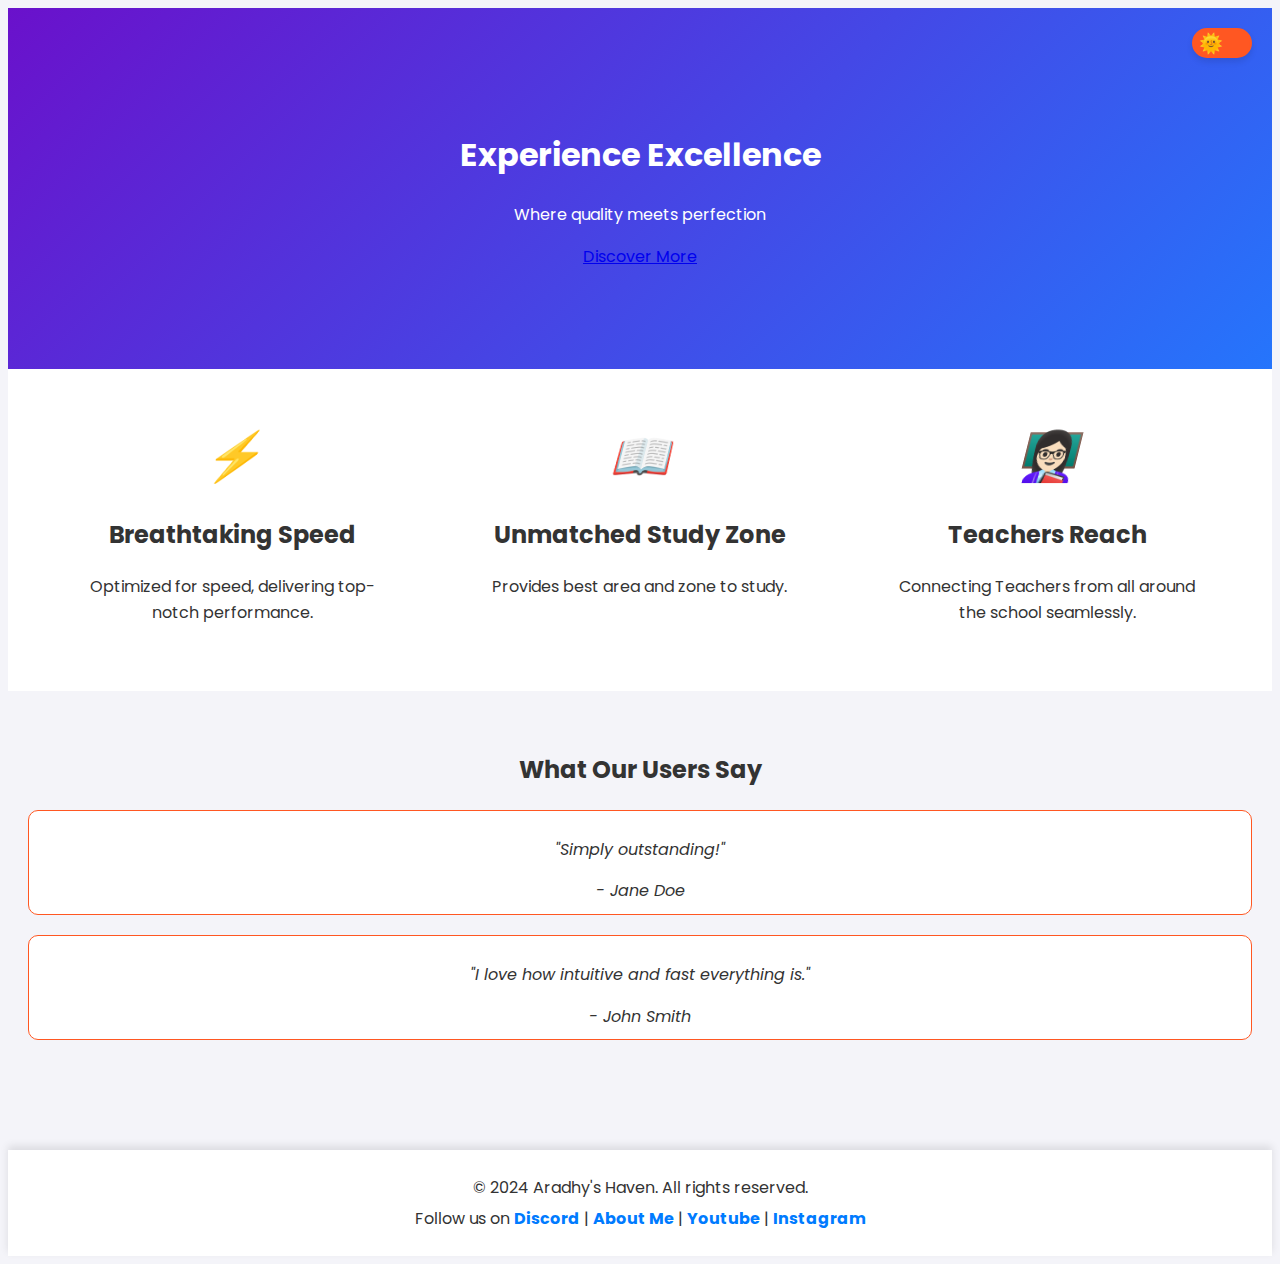
<file: index.html>
<!DOCTYPE html>
<html lang="en">
<head>
  <meta charset="UTF-8">
  <meta name="viewport" content="width=device-width, initial-scale=1.0">
  <title>Aradhy's Haven</title>
  <link href="https://fonts.googleapis.com/css2?family=Poppins:wght@300;400;600&display=swap" rel="stylesheet">
  <link rel="stylesheet" href="styles.css">
</head>
<body>
  <header>
    <div class="hero">
      <h1 class="title">Experience Excellence</h1>
      <p class="subtitle">Where quality meets perfection</p>
      <a href="#features" class="cta">Discover More</a>
    </div>
    <button class="theme-toggle" onclick="toggleTheme()">
        <span class="toggle-icon">🌞</span>
        <span class="toggle-icon">🌙</span>
      </button>      
  </header>

  <section id="features" class="features">
    <div class="feature fade-in">
      <i class="icon rotate">⚡</i>
      <h2>Breathtaking Speed</h2>
      <p>Optimized for speed, delivering top-notch performance.</p>
    </div>
    <div class="feature slide-in">
      <i class="icon bounce">📖</i>
      <h2>Unmatched Study Zone</h2>
      <p>Provides best area and zone to study.</p>
    </div>
    <div class="feature zoom-in">
      <i class="icon flip">👩🏻‍🏫</i>
      <h2>Teachers Reach</h2>
      <p>Connecting Teachers from all around the school seamlessly.</p>
    </div>
  </section>
  <section class="testimonials fade-in-up">
    <h2>What Our Users Say</h2>
    <div class="testimonial pulse">
      <p>"Simply outstanding!"</p>
      <span>- Jane Doe</span>
    </div>
    <div class="testimonial shake">
      <p>"I love how intuitive and fast everything is."</p>
      <span>- John Smith</span>
    </div>
  </section>

  <footer>
    <p>&copy; 2024 Aradhy's Haven. All rights reserved.</p>
    <p>Follow us on <a href="https://discord.gg/WChvK4dV">Discord</a> | <a href="about.html">About Me</a> | <a href="https://youtube.com/@ultimatereads?si=woaHqqSPRDIdERXf">Youtube</a> | <a href="#">Instagram</a></p>
  </footer>

  <script src="script.js"></script>
</body>
</html>
</file>
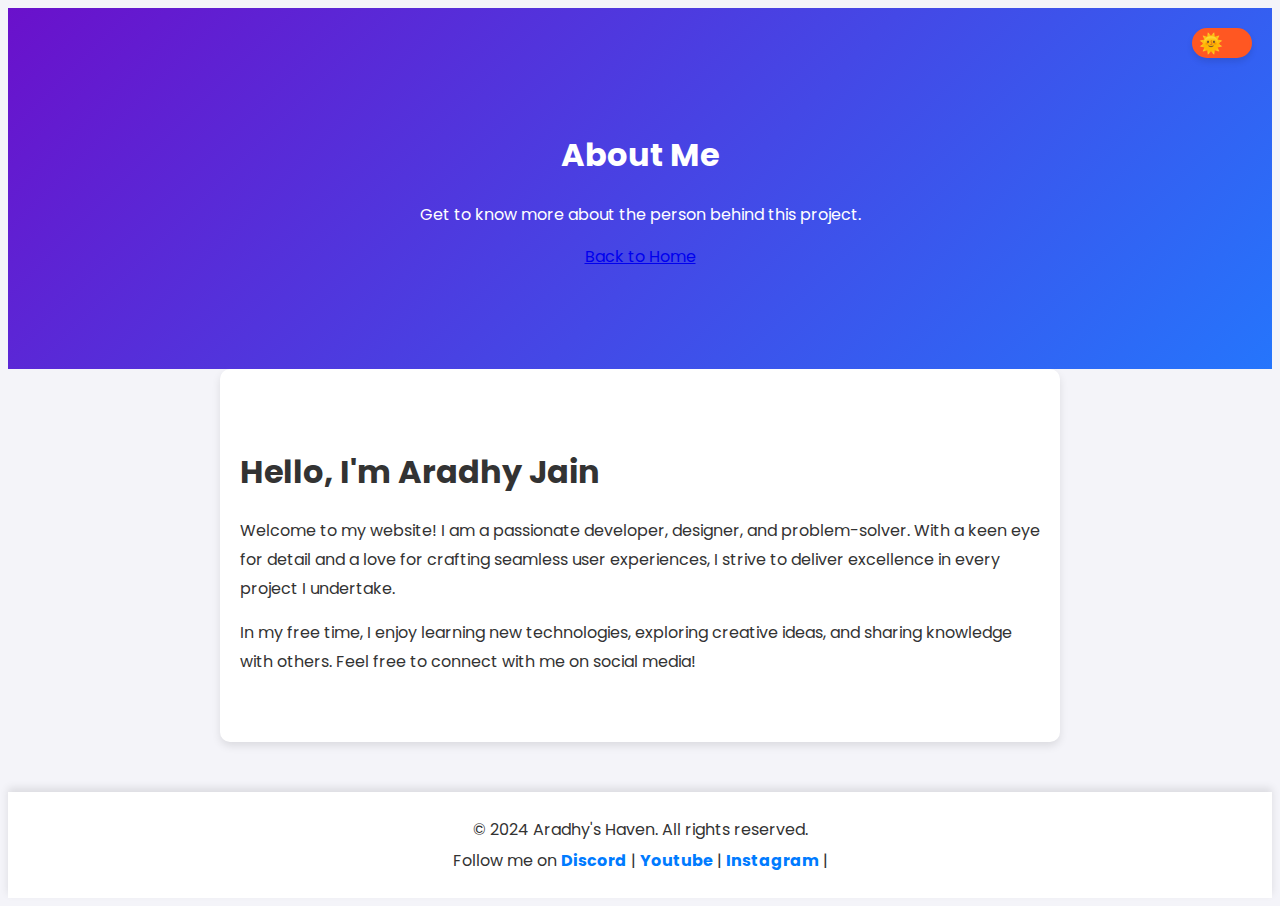
<file: about.html>
<!DOCTYPE html>
<html lang="en">
<head>
  <meta charset="UTF-8">
  <meta name="viewport" content="width=device-width, initial-scale=1.0">
  <title>About Me</title>
  <link href="https://fonts.googleapis.com/css2?family=Poppins:wght@300;400;600&display=swap" rel="stylesheet">
  <link rel="stylesheet" href="styles.css">
</head>
<body>
  <header>
    <div class="hero">
      <h1 class="title">About Me</h1>
      <p class="subtitle">Get to know more about the person behind this project.</p>
      <a href="index.html" class="cta">Back to Home</a>
    </div>
    <!-- Theme Toggle Button -->
    <button class="theme-toggle" onclick="toggleTheme()">
      <span class="toggle-icon">🌞</span>
      <span class="toggle-icon">🌙</span>
    </button>
  </header>

  <section class="about-content fade-in">
    <div class="container">
      <h2>Hello, I'm Aradhy Jain</h2>
      <p>
        Welcome to my website! I am a passionate developer, designer, and problem-solver.
        With a keen eye for detail and a love for crafting seamless user experiences, I
        strive to deliver excellence in every project I undertake.
      </p>
      <p>
        In my free time, I enjoy learning new technologies, exploring creative ideas, and
        sharing knowledge with others. Feel free to connect with me on social media!
      </p>
    </div>
  </section>

  <footer>
    <p>&copy; 2024 Aradhy's Haven. All rights reserved.</p>
    <p>
      Follow me on
      <a href="https://discord.gg/WChvK4dV">Discord</a> | 
      <a href="https://youtube.com/@ultimatereads?si=woaHqqSPRDIdERXf">Youtube</a> | 
      <a href="#">Instagram</a> |
    </p>
  </footer>

  <script src="script.js"></script>
</body>
</html>
</file>
<file: styles.css>
/* Root Variables for Theming */
:root {
    --background-color: #f4f4f9;
    --text-color: #333;
    --header-bg: linear-gradient(135deg, #6a11cb, #2575fc);
    --card-bg: #fff;
    --footer-bg: #333;
    --button-bg: #ff5722;
    --button-hover-bg: #e64a19;
    --link-color: #ff5722;
    --link-hover-color: #e64a19;
  }
  
  /* Dark Theme Variables */
  body.dark-theme {
    --background-color: #121212;
    --text-color: #f4f4f9;
    --header-bg: linear-gradient(135deg, #000428, #004e92);
    --card-bg: #1e1e1e;
    --footer-bg: #000;
    --button-bg: #bb86fc;
    --button-hover-bg: #985eff;
    --link-color: #bb86fc;
    --link-hover-color: #985eff;
  }
  
  /* Global Styles */
  body {
    background-color: var(--background-color);
    color: var(--text-color);
    font-family: 'Poppins', sans-serif;
    line-height: 1.6;
    transition: background-color 0.3s ease, color 0.3s ease;
  }
  
  header {
    background: var(--header-bg);
    color: white;
    text-align: center;
    padding: 100px 20px;
    position: relative;
    transition: background 0.3s ease;
  }
  
  .features {
    display: flex;
    justify-content: space-around;
    padding: 50px 20px;
    background: var(--card-bg);
    transition: background 0.3s ease;
  }
  
  .feature {
    text-align: center;
    max-width: 300px;
    animation: fadeIn 1.5s ease-in-out;
  }
  
  .icon {
    font-size: 3rem;
    margin-bottom: 15px;
    transition: transform 0.3s ease;
  }
  
  .icon:hover {
    transform: scale(1.2) rotate(20deg);
  }
  
  .testimonials {
    padding: 40px 20px;
    text-align: center;
    background: var(--background-color);
    color: var(--text-color);
    transition: background 0.3s ease, color 0.3s ease;
  }
  
  .testimonial {
    font-style: italic;
    margin: 20px 0;
    border: 1px solid var(--link-color);
    padding: 10px;
    border-radius: 10px;
    background: var(--card-bg);
    transition: background 0.3s ease, transform 0.3s ease;
  }
  
  .testimonial:hover {
    transform: translateY(-10px);
    background: var(--button-hover-bg);
    color: white;
  }
  
  footer {
    background: var(--footer-bg);
    color: white;
    text-align: center;
    padding: 20px;
    transition: background 0.3s ease;
  }
  
  footer a {
    color: var(--link-color);
    text-decoration: none;
    transition: color 0.3s ease;
  }
  
  footer a:hover {
    color: var(--link-hover-color);
    text-decoration: underline;
  }
  
  /* Theme Toggle Button */
  .theme-toggle {
    position: absolute;
    top: 20px;
    right: 20px;
    padding: 10px 20px;
    background-color: var(--card-bg);
    border: 1px solid var(--link-color);
    border-radius: 5px;
    cursor: pointer;
    font-size: 1rem;
    color: var(--text-color);
    transition: background 0.3s ease, color 0.3s ease;
  }
  
  .theme-toggle:hover {
    background-color: var(--button-hover-bg);
    color: white;
  }
  
  /* Animations */
  @keyframes fadeIn {
    from {
      opacity: 0;
      transform: translateY(20px);
    }
    to {
      opacity: 1;
      transform: translateY(0);
    }
  }
  
  /* Animation for Testimonial Cards */
  .testimonial {
    animation: fadeIn 1.5s ease-in-out;
  }
  
  .testimonial:hover {
    animation: none; /* Hover stops fade-in effect */
  }
  
/* Theme Toggle Button */
.theme-toggle {
    position: absolute;
    top: 20px;
    right: 20px;
    width: 60px;
    height: 30px;
    background: var(--button-bg);
    border: 2px solid var(--link-color);
    border-radius: 50px;
    cursor: pointer;
    display: flex;
    align-items: center;
    justify-content: space-between;
    padding: 5px;
    transition: background 0.3s ease, border-color 0.3s ease;
    overflow: hidden;
    box-shadow: 0 4px 6px rgba(0, 0, 0, 0.1);
  }
  
  .theme-toggle:hover {
    background: var(--button-hover-bg);
    border-color: var(--button-hover-bg);
    box-shadow: 0 4px 12px rgba(0, 0, 0, 0.2);
  }
  
  .theme-toggle .toggle-icon {
    font-size: 1.2rem;
    opacity: 0;
    transition: opacity 0.3s ease, transform 0.3s ease;
  }
  
  .theme-toggle .toggle-icon:first-child {
    transform: translateX(-20px);
  }
  
  .theme-toggle .toggle-icon:last-child {
    transform: translateX(20px);
  }
  
  body.dark-theme .theme-toggle {
    background: var(--button-hover-bg);
    border-color: var(--button-hover-bg);
  }
  
  body.dark-theme .theme-toggle .toggle-icon:first-child {
    opacity: 0;
    transform: translateX(-20px);
  }
  
  body.dark-theme .theme-toggle .toggle-icon:last-child {
    opacity: 1;
    transform: translateX(0);
  }
  
  body:not(.dark-theme) .theme-toggle .toggle-icon:first-child {
    opacity: 1;
    transform: translateX(0);
  }
  
  body:not(.dark-theme) .theme-toggle .toggle-icon:last-child {
    opacity: 0;
    transform: translateX(20px);
  }
   /* About Content Section */
.about-content {
  padding: 50px 20px;
  max-width: 800px;
  margin: 0 auto;
  background: var(--card-bg);
  color: var(--text-color);
  border-radius: 10px;
  box-shadow: 0 4px 8px rgba(0, 0, 0, 0.1);
  animation: fadeIn 1s ease-in-out;
}

.about-content h2 {
  font-size: 2rem;
  margin-bottom: 20px;
}

.about-content p {
  font-size: 1rem;
  line-height: 1.8;
  margin-bottom: 15px;
}

/* Theme Toggle Button */
.theme-toggle {
  position: absolute;
  top: 20px;
  right: 20px;
  width: 60px;
  height: 30px;
  background: var(--button-bg);
  border: 2px solid var(--link-color);
  border-radius: 50px;
  cursor: pointer;
  display: flex;
  align-items: center;
  justify-content: space-between;
  padding: 5px;
  transition: background 0.3s ease, border-color 0.3s ease;
  overflow: hidden;
  box-shadow: 0 4px 6px rgba(0, 0, 0, 0.1);
}

.theme-toggle:hover {
  background: var(--button-hover-bg);
  border-color: var(--button-hover-bg);
  box-shadow: 0 4px 12px rgba(0, 0, 0, 0.2);
}

.theme-toggle .toggle-icon {
  font-size: 1.2rem;
  opacity: 0;
  transition: opacity 0.3s ease, transform 0.3s ease;
}

.theme-toggle .toggle-icon:first-child {
  transform: translateX(-20px);
}

.theme-toggle .toggle-icon:last-child {
  transform: translateX(20px);
}

body.dark-theme .theme-toggle {
  background: var(--button-hover-bg);
  border-color: var(--button-hover-bg);
}

body.dark-theme .theme-toggle .toggle-icon:first-child {
  opacity: 0;
  transform: translateX(-20px);
}

body.dark-theme .theme-toggle .toggle-icon:last-child {
  opacity: 1;
  transform: translateX(0);
}

body:not(.dark-theme) .theme-toggle .toggle-icon:first-child {
  opacity: 1;
  transform: translateX(0);
}

body:not(.dark-theme) .theme-toggle .toggle-icon:last-child {
  opacity: 0;
  transform: translateX(20px);
}

/* Animations */
@keyframes fadeIn {
  from {
    opacity: 0;
    transform: translateY(20px);
  }
  to {
    opacity: 1;
    transform: translateY(0);
  }
}
 /* Test Generator Section */
.test-generator {
  padding: 50px 20px;
  background-color: var(--card-bg);
  color: var(--text-color);
  text-align: center;
  box-shadow: 0 4px 8px rgba(0, 0, 0, 0.1);
  margin: 50px auto;
  max-width: 800px;
  border-radius: 12px;
}

.test-generator h2 {
  font-size: 2.5rem;
  margin-bottom: 20px;
}

.test-generator p {
  font-size: 1.1rem;
  line-height: 1.6;
  margin-bottom: 30px;
}

textarea#bookContent {
  width: 90%;
  max-width: 700px;
  height: 150px;
  font-size: 1rem;
  line-height: 1.5;
  padding: 10px;
  border: 1px solid #ddd;
  border-radius: 8px;
  margin-bottom: 20px;
  background-color: var(--background-color);
  color: var(--text-color);
}

button {
  background-color: #007bff;
  color: white;
  padding: 10px 20px;
  border: none;
  border-radius: 8px;
  font-size: 1.2rem;
  cursor: pointer;
  transition: background-color 0.3s ease, transform 0.2s ease;
}

button:hover {
  background-color: #0056b3;
  transform: scale(1.05);
}

.quiz-form {
  text-align: left;
  margin-top: 30px;
}

.quiz-form .question {
  margin-bottom: 20px;
  background-color: #f9f9f9;
  border: 1px solid #ddd;
  padding: 20px;
  border-radius: 8px;
}

.quiz-form .question p {
  font-size: 1.2rem;
  margin-bottom: 10px;
  font-weight: bold;
}

.quiz-form label {
  display: block;
  margin-bottom: 10px;
  font-size: 1rem;
}

.quiz-form input[type="radio"] {
  margin-right: 10px;
}

#result {
  margin-top: 30px;
  padding: 20px;
  background-color: #dff0d8;
  border: 1px solid #c3e6cb;
  border-radius: 8px;
}

#result h3 {
  margin-bottom: 10px;
  font-size: 1.5rem;
  color: #155724;
}

#result button {
  background-color: #28a745;
  color: white;
  padding: 10px 20px;
  border: none;
  border-radius: 8px;
  font-size: 1.1rem;
  cursor: pointer;
  transition: background-color 0.3s ease, transform 0.2s ease;
}

#result button:hover {
  background-color: #1e7e34;
  transform: scale(1.05);
}

/* Footer Section */
footer {
  background-color: var(--card-bg);
  color: var(--text-color);
  padding: 20px;
  text-align: center;
  margin-top: 50px;
  border-top: 1px solid var(--border-color);
  box-shadow: 0 -4px 8px rgba(0, 0, 0, 0.1);
}

footer p {
  margin: 5px 0;
  font-size: 1rem;
}

footer a {
  color: #007bff;
  text-decoration: none;
  font-weight: bold;
}

footer a:hover {
  color: #0056b3;
  text-decoration: underline;
}
</file>
